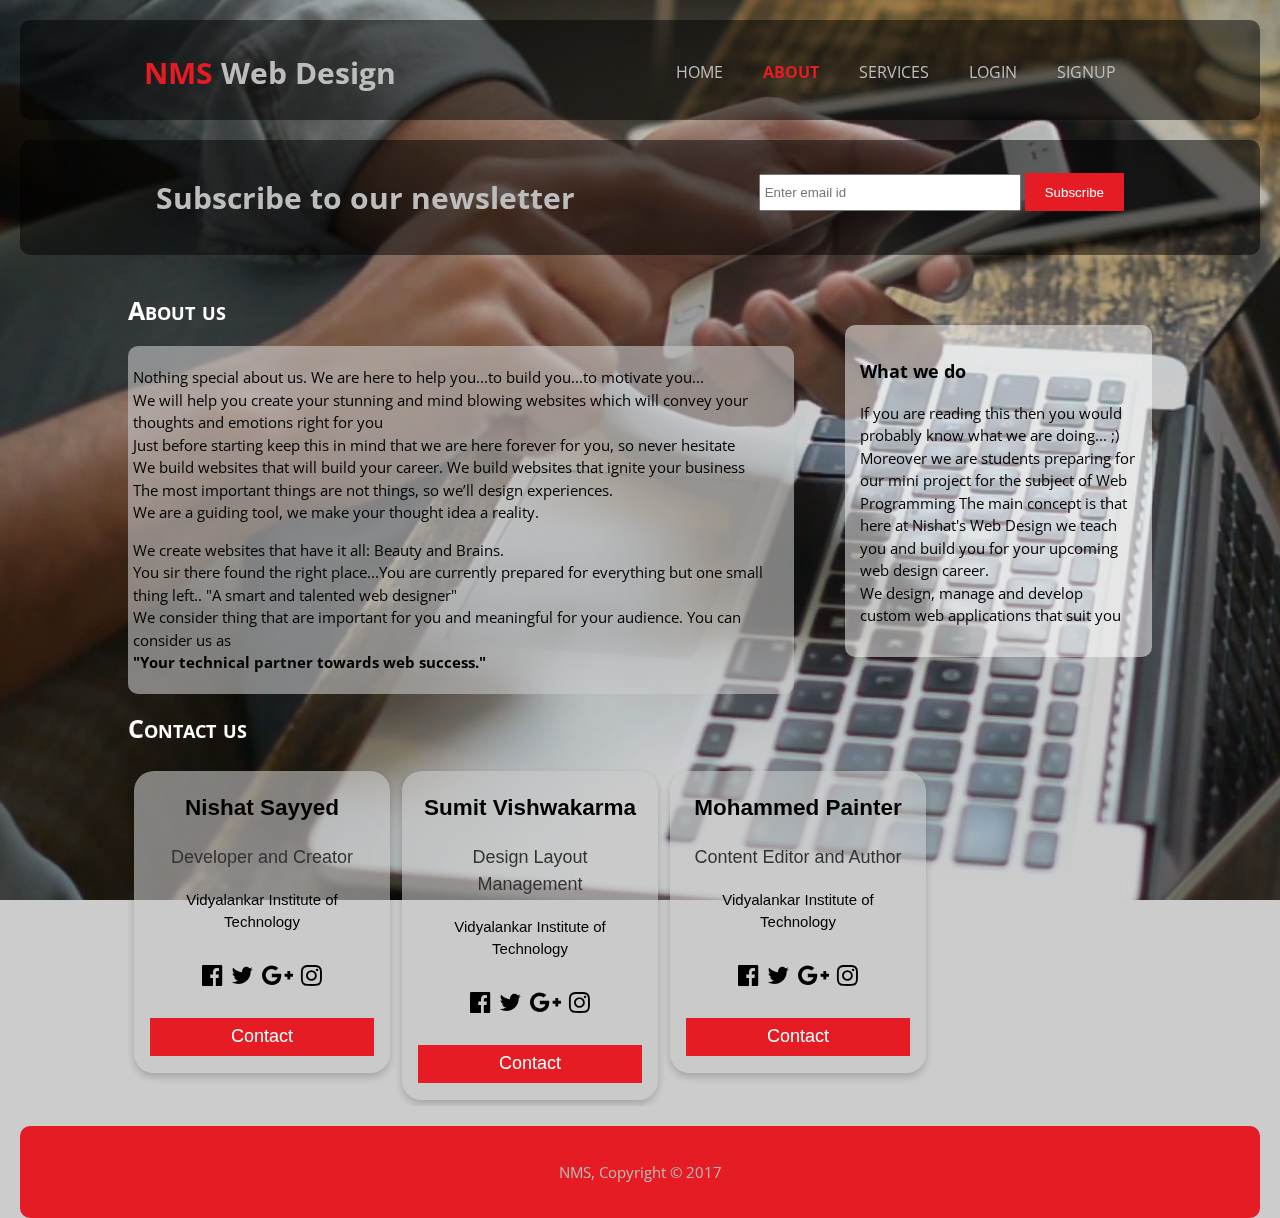
<file: about.html>
<!DOCTYPE html>
<html>

	<head>
		<meta name="viewport" content="width=device-width">
		<meta name="author" content="Nishat Sayyed">
		<title>About</title>

		<link rel="stylesheet" href="style.css">
		<link href="https://fonts.googleapis.com/css?family=Open+Sans" rel="stylesheet">
		<link rel="stylesheet" href="https://cdnjs.cloudflare.com/ajax/libs/font-awesome/4.7.0/css/font-awesome.min.css">
		<link rel="stylesheet" href="animate.css">
		<script src="jquery.js"></script>
		<script src="script.js"></script>
	</head>

	<body>

		<div class="background-container">
			<video id="video-background" preload="auto"
			autoplay="true" loop="loop" muted="muted">
				<source src="mobile.mp4" type="video/mp4">
					Video not supported
			</video>
		</div>

		<div class="content">
			<header class="animated fadeInDown">
				<div class="container">
					<div id="branding">
						<h1><span class="hightlight">NMS</span> Web Design</h1>
					</div>
					<nav>
						<ul>
							<li><a href="index.html">Home</a>
							</li>
							<li class="current"><a href="about.html">About</a>
							</li>
							<li><a href="services.html">Services</a>
							</li>
							<li><a href="login.html">Login</a>
							</li>
							<li><a href="signup.html">Signup</a>
							</li>
						</ul>
					</nav>
				</div>
			</header>

			<section id="newsletter" class="animated fadeInDown">
				<div class="container">
					<h1>Subscribe to our newsletter</h1>
					<form>
						<input type="email" placeholder="Enter email id" pattern="[a-z0-9._%+-]+@[a-z0-9.-]+\.[a-z]{2,3}$" title="This is not a valid email ID">
						<button type="submit">Subscribe</button>
					</form>
				</div>
			</section>

			<section id="main">
				<div class="container">
					<article class="main-column">
						<h1 class="page-title">About us</h1>
						<div class="about animated bounceIn">
							<p>Nothing special about us. We are here to help you...to build you...to motivate you...<br>
								We will help you create your stunning and mind blowing websites which will convey your thoughts and emotions right for you <br>
								Just before starting keep this in mind that we are here forever for you, so never hesitate<br>
								We build websites that will build your career. We build websites that ignite your business<br>
								The most important things are not things, so we’ll design experiences.<br>
								We are a guiding tool, we make your thought idea a reality.</p>
							<p>We create websites that have it all: Beauty and Brains.<br>
							You sir there found the right place...You are currently prepared for everything but one small thing left.. "A smart and talented web designer"<br>
							We consider thing that are important for you and meaningful for your audience. You can consider us as<br> <b>"Your technical partner towards web success."</b></p>
						</div>
						
					</article>
					<aside id="sidebar">
						<div class="aside-section animated slideInRight">
							<h3>What we do</h3>
							<p>If you are reading this then you would probably know what we are doing... ;)<br>
							Moreover we are students preparing for our mini project for the subject of Web Programming
							The main concept is that here at Nishat's Web Design we teach you and build you for your upcoming web design career.
							<br>We design, manage and develop custom web applications that suit you</p>
						</div>
					</aside>
					<article class="main-column contact">
						<h1 class="page-title">Contact us</h1>
						<div>
							<div class="card animated zoomInLeft">
								<!--<img src="http://www.softwarefx.com/products/images/icon-developer.png" style="width: 100%">-->
								<div class="cardContainer">
									<h2>Nishat Sayyed</h2>
									<p class="title">Developer and Creator</p>
									<p>Vidyalankar Institute of Technology</p>
									<div style="margin: 24px 0">
										<a href=#><i class="fa fa-facebook-official"></i></a>
										<a href=#><i class="fa fa-twitter"></i></a>
										<a href=#><i class="fa fa-google-plus"></i></a>
										<a href=#><i class="fa fa-instagram"></i></a>
									</div>
									<p><button>Contact</button></p>
								</div>
							</div>
							<div class="card animated zoomInDown">
								<div class="cardContainer">
									<h2>Sumit Vishwakarma</h2>
									<p class="title">Design Layout Management</p>
									<p>Vidyalankar Institute of Technology</p>
									<div style="margin: 24px 0">
										<a href=#><i class="fa fa-facebook-official"></i></a>
										<a href=#><i class="fa fa-twitter"></i></a>
										<a href=#><i class="fa fa-google-plus"></i></a>
										<a href=#><i class="fa fa-instagram"></i></a>
									</div>
									<p><button>Contact</button></p>
								</div>
							</div>
							<div class="card animated zoomInRight">

								<div class="cardContainer">
									<h2>Mohammed Painter</h2>
									<p class="title">Content Editor and Author</p>
									<p>Vidyalankar Institute of Technology</p>
									<div style="margin: 24px 0">
										<a href=#><i class="fa fa-facebook-official"></i></a>
										<a href=#><i class="fa fa-twitter"></i></a>
										<a href=#><i class="fa fa-google-plus"></i></a>
										<a href=#><i class="fa fa-instagram"></i></a>
									</div>
									<p><button>Contact</button></p>
								</div>
							</div>
						</div>
				</div>
			</section>
			<footer class="animated fadeInUp">
				<p>NMS, Copyright &copy;
					2017
				</p>
			</footer>
		</div>
	</body>

</html>
</file>
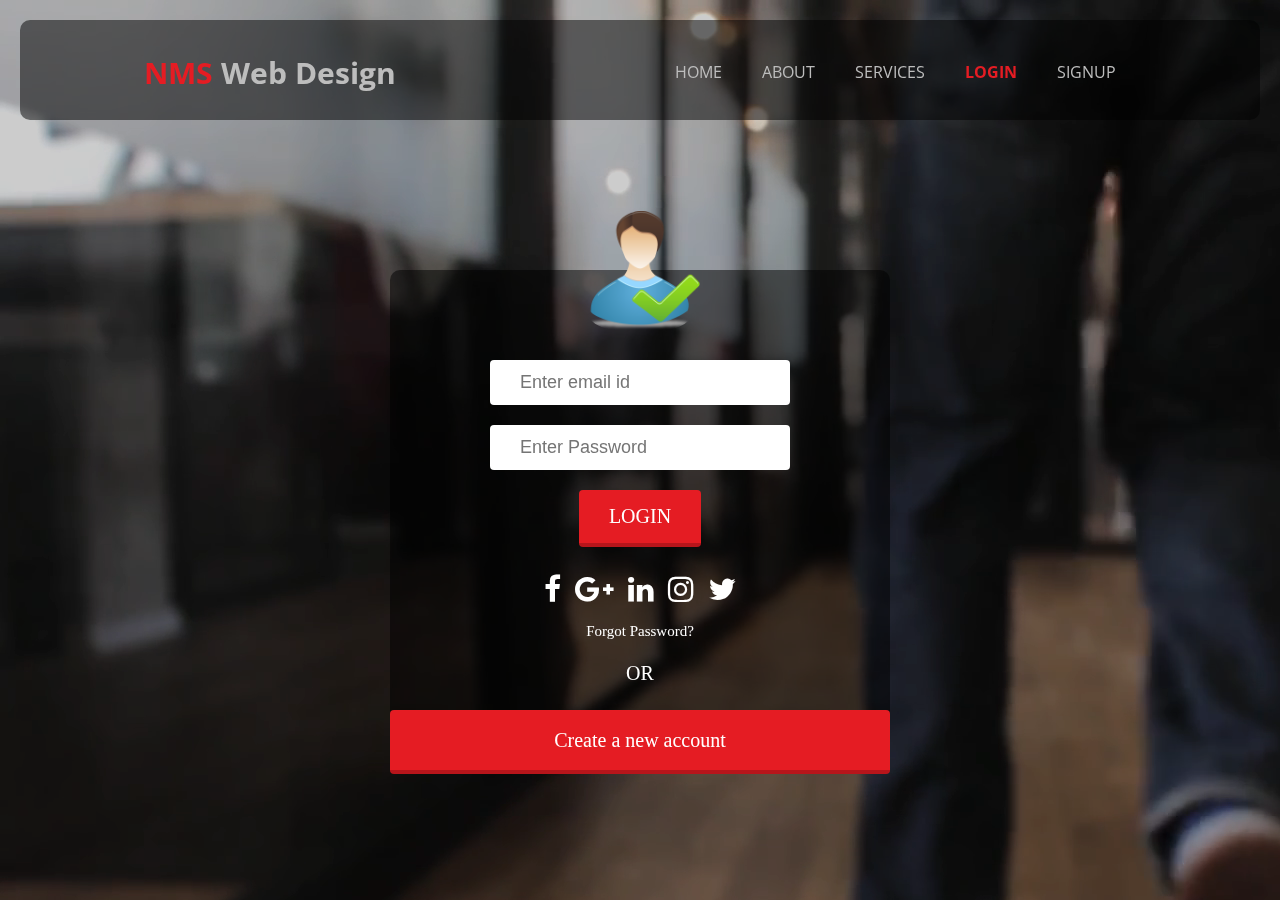
<file: login.html>
<html>

	<head>
		<title>Login</title>
		<meta name="viewport" content="width=device-width">
		<meta name="author" content="Nishat Sayyed">
		<title>Home Page</title>
		<link rel="stylesheet" href="style.css">
		<link href="https://fonts.googleapis.com/css?family=Open+Sans" rel="stylesheet">
		<link rel="stylesheet" href="https://cdnjs.cloudflare.com/ajax/libs/font-awesome/4.7.0/css/font-awesome.min.css">
		<script src="jquery.js"></script>
		<script src="script.js"></script>
		<link rel="stylesheet" href="animate.css">
	</head>

	<body>

		<div class="background-container">
			<video id="video-background" preload="auto"
			autoplay="true" loop="loop" muted="muted">
				<source src="walk.mp4" type="video/mp4">
					Video not supported
			</video>
		</div>
		<div class="content">
			<header class="animated fadeInDown">
				<div class="container">
					<div id="branding">
						<h1><span class="hightlight">NMS</span> Web Design</h1>
					</div>
					<nav>
						<ul>
							<li><a href="index.html">Home</a>
							</li>
							<li><a href="about.html">About</a>
							</li>
							<li><a href="services.html">Services</a>
							</li>
							<li class="current"><a href="login.html">Login</a>
							</li>
							<li><a href="signup.html">Signup</a>
							</li>
						</ul>
					</nav>
				</div>
			</header>
			<div class="container_login animated fadeIn">
				<form id="form" action="login_process.php" method="POST">
					<img src="login.png">
					<div>
						<input id="user" name="email" type="text" placeholder="Enter email id" pattern="[a-z0-9._%+-]+@[a-z0-9.-]+\.[a-z]{2,3}$" title="This is not a valid email ID" required>
					</div>
					<div class="form_input">
						<input id="password" type="password" name="password" placeholder="Enter Password" required>
					</div>

					<div>
						<input class="loginButton" type="submit"
						name="login" value="LOGIN">
						<br>
					</div>

					<div id="iconTray">
						<a href="#"><i class="fa fa-facebook"></i></a>
						<a href="#"><i class="fa fa-google-plus"></i></a>
						<a href="#"><i class="fa fa-linkedin"></i></a>
						<a href="#"><i class="fa fa-instagram"></i></a>
						<a href="#"><i class="fa fa-twitter"></i></a>
					</div>

					<a href="#" id="forgot">Forgot Password?</a>
					<span class="or">OR</span>
					<br>
					<div class="create" onclick="location.href='signup.html';">
						Create a new account
					</div>
				</form>
			</div>
			<div id="forgotBox" class="forgot-box">

			  <div class="forgot-box-content animated zoomIn">
				<form method="post" action="forgot_password_process.php">
					<div class="row">
						<label for="forgot-email">Enter email</label>
						<input name="email" type="email" id="forgot-email" pattern="[a-z0-9._%+-]+@[a-z0-9.-]+\.[a-z]{2,3}$" title="This is not a valid email ID" required>
					</div>
					<div class="row">
						<label for="mobile">Enter mobile no</label>
						<input name="mobileNo" type="tel" id="forgot-mobile" pattern="(\+91-|\+91|0)?\d{10}$" title="This is not a valid mobile number" required>
					</div>
					<button type="submit" class="submit-forgot">Submit</button>
					<button class="close" type="button">Close</button>
				</form>
			  </div>
			</div>
		</div>

	</body>

</html>
</file>
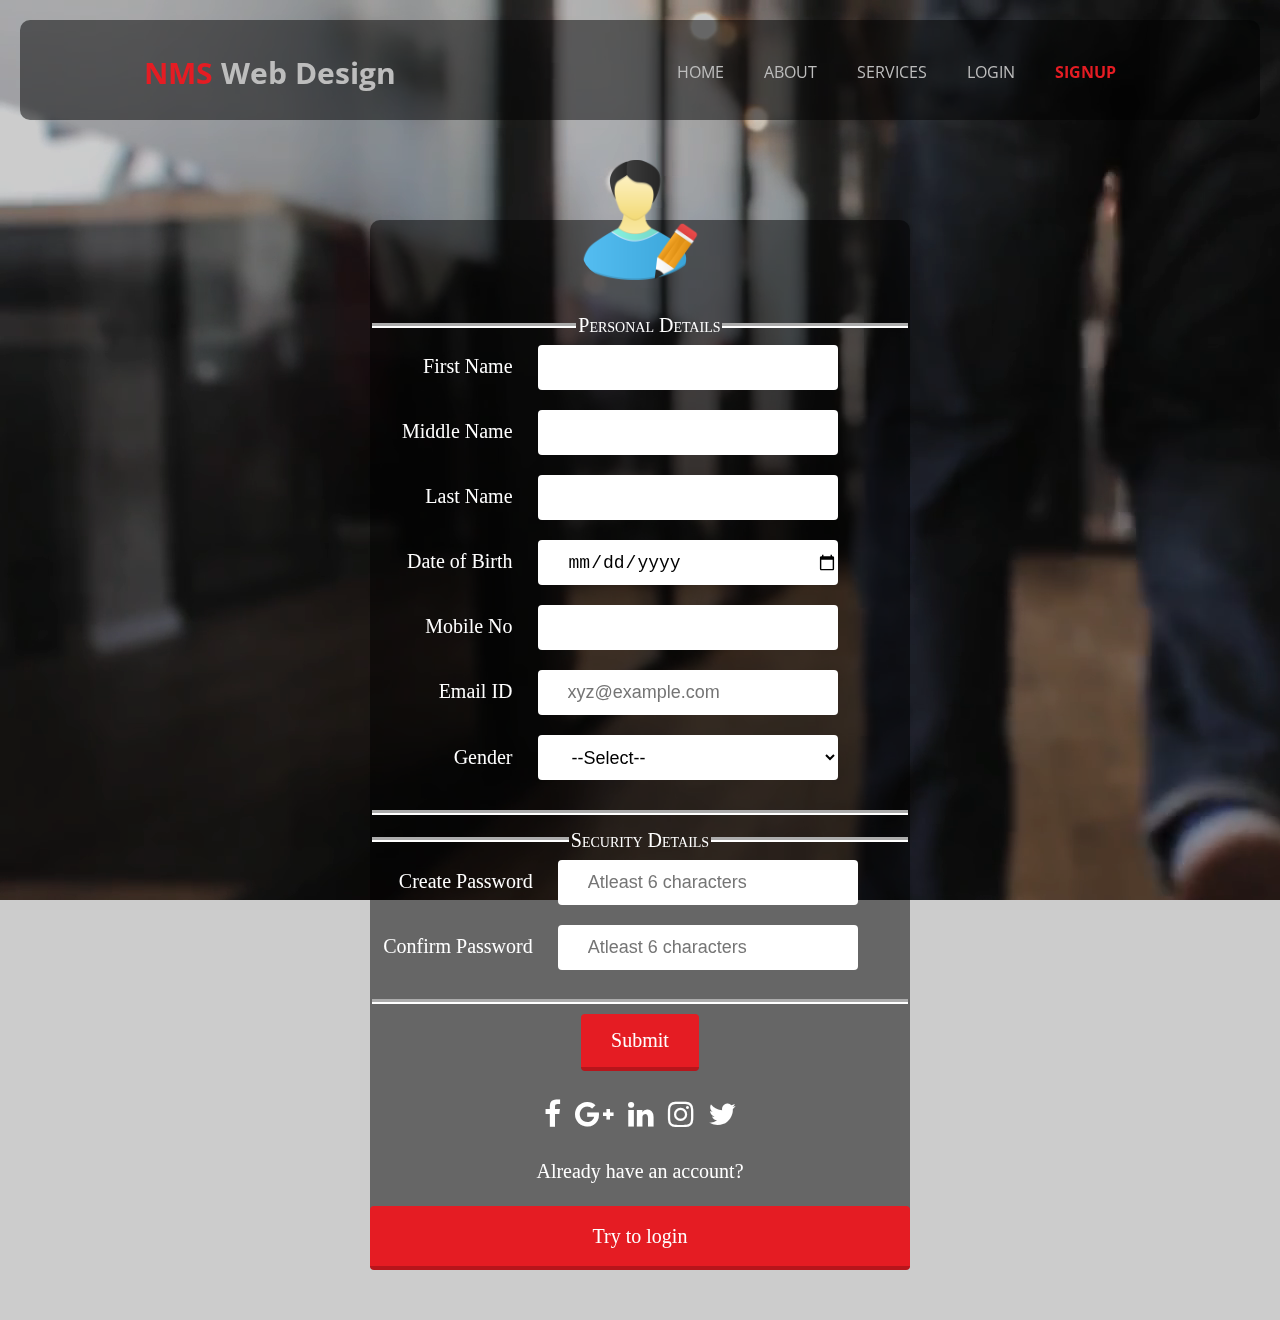
<file: signup.html>
<html>

	<head>
		<title>Sign Up</title>
		<meta name="viewport" content="width=device-width">
		<meta name="author" content="Nishat Sayyed">
		<title>Home Page</title>
		<link rel="stylesheet" href="style.css">
		<link href="https://fonts.googleapis.com/css?family=Open+Sans" rel="stylesheet">
		<link rel="stylesheet" href="https://cdnjs.cloudflare.com/ajax/libs/font-awesome/4.7.0/css/font-awesome.min.css">
		<link rel="stylesheet" href="animate.css">
		<script src="jquery.js"></script>
		<script src="script.js"></script>
	</head>

	<body>
		<div class="background-container">
			<video id="video-background" preload="auto"
			autoplay="true" loop="loop" muted="muted">
				<source src="walk.mp4" type="video/mp4">
					Video not supported
			</video>
		</div>
		<div class="content">
			<header class="animated fadeInDown">
				<div class="container">
					<div id="branding">
						<h1><span class="hightlight">NMS</span> Web Design</h1>
					</div>
					<nav>
						<ul>
							<li><a href="index.html">Home</a>
							</li>
							<li><a href="about.html">About</a>
							</li>
							<li><a href="services.html">Services</a>
							</li>
							<li><a href="login.html">Login</a>
							</li>
							<li class="current"><a href="signup.html">Signup</a>
							</li>
						</ul>
					</nav>
				</div>
			</header>
			<div class="container_signup animated fadeIn">
				<form action="signup_process.php" method="post">
					<img src="signup.png" alt="Sign Up Image">
					<fieldset id="name-column">
						<legend>Personal Details</legend>
						<div class="row">
							<label for="first-name">First Name</label>
							<input id="first-name" type="text" name="firstName" pattern="^[a-zA-Z ]*$" title="Only alphabets are allowed" required>
						</div>
						<div class="row">
							<label for="middle-name">Middle Name</label>
							<input id="middle-name" type="text" name="middleName" pattern="^[a-zA-Z ]*$" title="Only alphabets are allowed">
						</div>
						<div class="row">
							<label for="last-name">Last Name</label>
							<input id="last-name" type="text" name="lastName" pattern="^[a-zA-Z ]*$" title="Only alphabets are allowed" required>
						</div>
						<div class="row">
							<label for="dob">Date of Birth</label>
							<input type="date" id="dob" name="dob" max="2000-12-31" required>
						</div>
						<div class="row">
							<label for="mobileNo">Mobile No</label>
							<input type="tel" id="mobileNo" name="mobileNo" pattern="(\+91-|\+91|0)?\d{10}$" title="This is not a valid mobile number" required>
						</div>
						<div class="row">
							<label for="emailID">Email ID</label>
							<input type="email" id="emailID" placeholder="xyz@example.com" name="email" pattern="[a-z0-9._%+-]+@[a-z0-9.-]+\.[a-z]{2,3}$" title="This is not a valid email ID" required>
						</div>
						<div class="row">
							<label for="gender">Gender</label>
							<select id="gender" name="gender">
								<option value="" disabled selected>--Select--</option>
								<option value="male" name="male">Male</option>
								<option value="female" name="female">Female</option>
								<option value="other">Other</option>
							</select>
						</div>
					</fieldset>
					<fieldset>
						<legend>Security Details</legend>
						<div class="row">
							<label for="create-password">Create Password</label>
							<input id="create-password" type="password"
							placeholder="Atleast 6 characters" name="password" pattern=".{6,}" title="Atleast 6 or more characters are required" required>
						</div>
						<div class="row">
							<label for="confirm-password">Confirm Password</label>
							<input id="confirm-password" type="password"
							placeholder="Atleast 6 characters" name="confirmPassword" pattern=".{6,}" title="Atleast 6 or more characters are required" required>
						</div>
					</fieldset>
					<div>
						<input class="signupButton" type="submit"
						value="Submit">
					</div>
					<div id="iconTray">
						<a href="#"><i class="fa fa-facebook"></i></a>
						<a href="#"><i class="fa fa-google-plus"></i></a>
						<a href="#"><i class="fa fa-linkedin"></i></a>
						<a href="#"><i class="fa fa-instagram"></i></a>
						<a href="#"><i class="fa fa-twitter"></i></a>
					</div>
					<p class="already">Already have an account?</p>
					<div class="tryToLogin" onclick="location.href='login.html'">
						Try to login
					</div>
				</form>
			</div>
		</div>
	</body>
</html>
</file>
<file: style.css>
body {
    font-family: "Open Sans",Verdana,Helvetica, sans-serif;
    font-size: 15px;
    line-height: 1.5;
    padding: 0;
    margin: 0;
}
/***************************/

.blackBorder{
	border: 1px solid black;
}

.background-container {
    position: fixed;
    z-index: -10;
    width: 100%;
    height: 100%;
    overflow: hidden;
    top: 0;
    left: 0;
}
#video-background {
    position: absolute;
    top: 0;
    left: 0;
    min-height: 100%;
    min-width: 100%;
}
.content {
    position: absolute;
    width: 100%;
    min-height: 100%;
    z-index: 10;
    background-color: rgba(0, 0, 0, 0.2);
}
/*************************/
/*Global*/

.container {
    width: 80%;
    margin: auto;
    overflow: hidden;
}
ul {
    margin: 0;
    padding: 0;
}
button {
    height: 38px;
    background: #e51c23;
    color: #ffffff;
    border: 0;
    padding-left: 20px;
    padding-right: 20px;
    transition: 0.3s;
}
button:hover {
    background: #cc0000;
    cursor: pointer;
}
/*******/

header {
    background: rgba(0, 0, 0, 0.5);
    margin: 20px 20px 20px 20px;
    border-radius: 10px;
    color: #bdbdbd;
    padding-top: 30px;
    min-height: 70px;
}
header a {
    color: #bdbdbd;
    text-decoration: none;
    text-transform: uppercase;
    font-size: 16px;
    transition: 0.3s;
}
header li {
    float: left;
    display: inline;
    padding: 0 20px 0 20px;
}
header #branding {
    float: left;
}
header #branding h1 {
    margin: 0;
}
header nav {
    float: right;
    margin-top: 10px;
}
header .hightlight,
header .current a {
    color: #e51c23;
    font-weight: bold;
}
header a:hover {
    color: white;
    font-weight: bold;
}
/********************************/

#banner {
    min-height: 400px;
    text-align: center;
    color: #fff;
}
#banner h1 {
    margin-top: 100px;
    font-size: 85px;
    margin-bottom: 10px;
    font-family: 'Tangerine', cursive;
}
#banner p {
    font-size: 20px;
}
/********************************/

#newsletter {
    padding: 15px;
    color: #bdbdbd;
    background: rgba(0, 0, 0, 0.5);
    margin: 20px 20px 20px 20px;
    border-radius: 10px;
}
#newsletter h1{
    float: left;
}
#newsletter form {
    float: right;
    margin-top: 18px;
}
#newsletter input[type="email"] {
    padding: 4px;
    height: 25px;
    width: 250px;
}
/********************************/

#boxes {
    margin-top: 20px;
    width: 100%;
}
#boxes .box {
    float: left;
    width: 28%;
    padding: 10px;
    text-align: center;
    color: #000000;
    background: rgba(200, 200, 200, 0.5);
    border-radius: 10px;
    margin-left: 10px;
	height: 550px;
    margin-bottom: 10px;
    box-shadow: 0 4px 8px 0 rgba(0, 0, 0, 0.2);
    transition: 0.3s;
}
#boxes .box:hover {
    box-shadow: 8px 10px 16px 0 rgba(0, 0, 0, 0.4);
    margin: 10px 20px 0px 20px;
    border: 4px groove rgba(255, 0, 0, 0.7);
}
#boxes .box img {
    width: 90px;
    height: 100px;
}
/********************************/

.main-column .page-title {
    color: #fff;
    font-variant: small-caps;
    font-size: 25px;
}
#sidebar {
    float: right;
    width: 30%;
    margin-top: 10px;
}
#sidebar .connect input,
#sidebar .connect textarea {
    width: 90%;
    padding: 5px;
}
.main-column{
    float: left;
    width: 65%;
}
.contact{
    width: 100%;
}
.main-column .about{
    color: #000000;
    background: rgba(200, 200, 200, 0.6);
    border-radius: 10px;
    padding: 5px;
}
.card{
	box-shadow: 0 4px 8px 0 rgba(0,0,0,0.2);
    transition: 0.3s;
    width: 25%;
	float: left;
	margin: 6px;
	background: rgba(200, 200, 200, 0.6);
	text-align: center;
	font-family: arial;
	border-radius: 20px;
	transition: 0.3s;
}
.card .title{
	color: #333333;
	font-size: 18px;
}
.card button{
	border: none;
	outline: 0;
	display: inline-block;
	padding: 8px;
	color: white;
	text-align: center;
	font-size: 18px;
	width: 100%;
}
.card a{
	text-decoration: none;
	font-size: 24px;
	color: black;
	padding: 2px;
	transition: 0.3s;
}
.card a:hover{
	color: white;
}
.card img{
	border-radius: 20px;
	min-height: 300px;
	max-height: 300px;
}
.card:hover {
    box-shadow: 0 8px 16px 0 rgba(0,0,0,0.2);
	margin: 15px;
}
.cardContainer {
    padding: 2px 16px;
}
.aside-section {
    padding: 15px;
    margin-top: 40px;
    margin-bottom: 10px;
    color: #000000;
    background: rgba(255, 255, 255, 0.5);
    border-radius: 10px;
}
.main-column .service {
	text-align: center;
    color: #000000;
    background: rgba(255, 255, 255, 0.4);
    border-radius: 10px;
    padding: 0;
    margin-bottom: 15px;
}
button.expandable {
    padding: 18px;
    width: 100%;
    text-align: center;
    border: none;
    outline: none;
    transition: 0.4s;
    background: rgba(255, 255, 255, 0.5);
    height: 100%;
    color: #000000;
    border-radius: 10px;
    font-size: 20px;
}
button.expandable:hover {
    background: rgba(166, 166, 166, 0.4);
}
.panel {
    display: none;
    padding: 0 18px;
    font-size: 16px;
}
.panelCard{
	display: inline-block;
	box-shadow: 0 4px 8px 0 rgba(0,0,0,0.2);
    transition: 0.3s;
    width: 250px;
	text-overflow: ellipsis;
	margin: 6px;
	background: rgba(200, 200, 200, 0.7);
	text-align: center;
	font-family: arial;
	border-radius: 20px;
	transition: 0.3s;
	cursor: pointer;
	padding: 10px;
}
.truncate{
	text-overflow: ellipsis;
	max-width: 245px;
}
.limitLine{
	overflow : hidden;
	text-overflow: ellipsis;
	display: -webkit-box;
	-webkit-line-clamp: 2;
	-webkit-box-orient: vertical;
}
.panelCard:hover{
	box-shadow: 0 4px 8px 0 rgba(0,0,0,0.4);
}
.panelCard button{
	border: none;
	outline: 0;
	display: inline-block;
	padding: 8px;
	color: white;
	width: 70%;
	text-align: center;
	margin-bottom: 2px;
	border-radius: 6px;
}

.modal{
	display: none;
	position: fixed;
	z-index: 20;
	padding-top: 350px;
	left: 0;
	top: 0;
	width: 100%;
	height: 100%;
	overflow: auto;
	background: rgba(0, 0, 0, 0.4);
}
.modalContent{
	border-radius: 10px;
	position: relative;
	background: rgba(255, 255, 255, 0.8);
	margin: auto;
	padding: 0;
	border: 1px solid #888;
	width: 50%;
	box-shadow: 0 4px 8px 0 rgba(0, 0, 0, 0.2), 0 6px 20px 0 rgba(0, 0, 0, 0.19);
}
#price, #dollar, #p{
	display: inline-block;
	font-weight: bold;
	font-size: 24px;
}
#closeButton{
	color: black;
	float: right;
	font-size: 28px;
	font-weight: bold;
	transition: 0.3s;
}
#closeButton:hover, #closeButton:focus{
	color: red;
	text-decoration: none;
	cursor: pointer;
}
.modalHeader{
	border-radius: 10px;
	padding: 2px 16px;
	background: rgba(255, 255, 255, 0.8);
	color: black;
}
.modalBody{
	padding: 2px 16px;
}
.servicesModalText{
	font-size: 22px;
	font-weight: 500;
}
#addToCart{
	display: block;
	margin-left: 43%;
}
/********************************/
/********************************/

.container_login {
    width: 500px;
    height: 470px;
    text-align: center;
    background-color: rgba(0, 0, 0, 0.5);
    margin: auto;
    margin-top: 150px;
    border-radius: 10px;
}
.container_signup {
    width: 540px;
    text-align: center;
    height: 1000px;
    background-color: rgba(0, 0, 0, 0.5);
    margin: auto;
    margin-top: 100px;
    margin-bottom: 100px;
    border-radius: 10px;
}
.container_login img,
.container_signup img {
    width: 120px;
    height: 120px;
    margin-top: -60px;
    border-radius: 35px;
    margin-bottom: 30px;
}
.container_login input[type="text"],
.container_login input[type="password"] {
    height: 45px;
    width: 300px;
    font-size: 18px;
    margin-bottom: 20px;
    background-color: #ffff;
    padding-left: 30px;
    border: none;
    border-radius: 4px;
    transition: 0.3s;
}
.container_login a {
    color: #fff;
    font-weight: normal;
    font-size: 15px;
    font-family: Verdana;
    text-decoration: none;
}
.container_signup fieldset {
    border: 5px groove white;
    border-right: 0px;
    border-left: 0px;
    margin-bottom: 10px;
}
.container_signup legend {
    color: white;
    font-size: 20px;
    font-family: Verdana;
    font-weight: normal;
    font-variant: small-caps;
    margin: auto;
}
.row label,
.already,
.or,
.tryToLogin,
.signupButton,
.create,
.loginButton {
    color: white;
    font-weight: normal;
    font-size: 20px;
    font-family: Verdana;
}
.row input,
.row select {
    height: 45px;
    width: 300px;
    font-size: 18px;
    margin-bottom: 20px;
    background-color: #ffff;
    padding-left: 30px;
    border: none;
    border-radius: 4px;
    margin-left: 25px;
    transition: 0.3s;
}
#name-column {
    padding-left: 30px;
}
.row {
    display: table-row;
}
.row label,
.row input,
.row select {
    display: table-cell;
}
.row label {
    text-align: right;
}
.tryToLogin,
.create,
.signupButton,
.submitForgot,
.loginButton {
    padding: 15px 30px;
    background-color: #e51c23;
    border: none;
    border-radius: 4px;
    border-bottom: 4px solid #b7151b;
    margin-bottom: 20px;
    cursor: pointer;
    color: #ffffff;
    transition: 0.3s;
}
.tryToLogin:hover,
.create:hover,
input[type="submit"]:hover {
    color: #E5E5E5;
    background-color: #b7151b;
    border-bottom: 4px solid #b7151b;
}
.or {
    margin-top: 15px;
    display: block;
}
#forgot{
	transition: 0.3s;
}
#forgot:hover{
	font-size: 19px;
}
.forgot-box , .change-password-box{
    display: none;
    position: fixed;
    z-index: 20;
    top: 0;
    left: 0;
    width: 100%;
    height: 100%;
    overflow: auto;
    background-color: rgba(255, 255, 255, 0.5);
    transition: 0.3s;
}
.forgot-box-content, .change-box-content {
    text-align: center;
    background-color: rgba(0, 0, 0, 0.7);
    border-radius: 10px;
    margin: 15% auto;
    padding: 20px;
    width: 600px;
}
.close,
.submit-forgot,
.submit-change {
    font-size: 20px;
    margin-left: 10px;
}
#iconTray{
	margin-bottom: 8px;
}
#iconTray a{
	font-size: 30px;
	text-decoration: none;
	color: #FFFFFF;
	padding: 5px;
	transition: 0.3s;
}
#iconTray a:hover{
	font-size: 35px;
	margin: 5px;
}
#passwordSent{
	color: white;
	margin: 300px 200px 100px 200px;
}
/********************************/

footer {
    padding: 20px;
    margin-top: 20px;
    background: #e51c23;
    margin: 20px 20px 0px 20px;
    border-radius: 10px;
    color: #bdbdbd;
    text-align: center;
}
/********************************/
#profileContainer{
	background: rgba(255, 255, 255, 0.5);
	color: black;
	width: 500px;
	padding: 20px 10px 10px 10px;
	border-radius: 10px;
	float: left;
}
#editProfile{
	width: 100%;
	height: 42px;
	font-size: 24px
}
#saveButton, #changePassword{
	display: none;
	width: 100%;
	height: 42px;
	font-size: 20px;
	margin-bottom: 10px;
}
#deleteAccount{
	width: 100%;
	height: 42px;
	font-size: 20px;
}

#listContainer{
	color: white;
	background: rgba(255, 255, 255, 0.5);
	width: 500px;
	padding: 0;
	border-radius: 10px;
	float: right;
	margin-bottom: 100px;
}
#listHeader{
	background: rgba(255, 255, 255, 0.5);
	color: black;
	font-variant: small-caps;
	border-radius: 10px;
	margin-top: 0px;
	text-align: center;
}
#listHeader h1{
	padding: 0;
	margin: 0;
}
#noItemContainer{
	text-align: center;
}
#noItemContainer button{
	width: 40%;
	height: 42px;
	font-size: 20px;
}
#productList{
	list-style: none;
	text-decoration: none;
}
#productName, #productPrice{
	font-weight: 100;
	text-align: center;
	display: inline-block;
	width: 40%;
}
#totalLabel, #sumAmount{
	font-weight: 100;
	text-align: center;
	display: inline-block;
	width: 45%;
}
#totalAmount{
	padding: 0;
	background: rgba(255, 255, 255, 0.5);
	color: black;
	font-size: 20px;
	font-weight: 500;
	border-radius: 15px;
}
#productContainer{
	height: 20%;
}
#productPrice{
	font-family: "Consolas", sans-serif;
}
#removeProduct{
	margin-top: 20px;
	float: right;
	font-size: 28px;
	font-weight: bold;
	transition: 0.3s;
	width: 10%;
	padding: 0;
	cursor: pointer;
	height: 100%;
	background: transparent;
	margin-right: 10px;
}
#removeProduct:hover{
	border-radius: 25px;
	background: rgba(0, 0, 0, 0.2);
	color: white;
}
/*******************************/
/*Responsiveness*/

@media (max-width: 768px) {
    header #branding,
    header nav,
    header nav li,
    #newsletter h1,
    #newsletter form,
    #boxes .box,
    .main-column,
    #sidebar,
	.card,
	#listContainer,
	#profileContainer{
        float: none;
        text-align: center;
        width: 100%;
    }
	#listContainer{
		margin-top: 40px;
	}
	.card:hover{
		margin: 0;
	}
    header {
        padding-bottom: 20px;
    }
    #banner h1 {
        margin-top: 40px;
    }
    #newsletter button,
    .connect button {
        display: block;
        width: 100%;
    }
    #newsletter form input[type="email"],
    .connect input,
    .connect textarea {
        width: 100%;
        margin-bottom: 5px;
    }
    #boxes .box {
        margin-bottom: 25px;
    }
}
</file>
